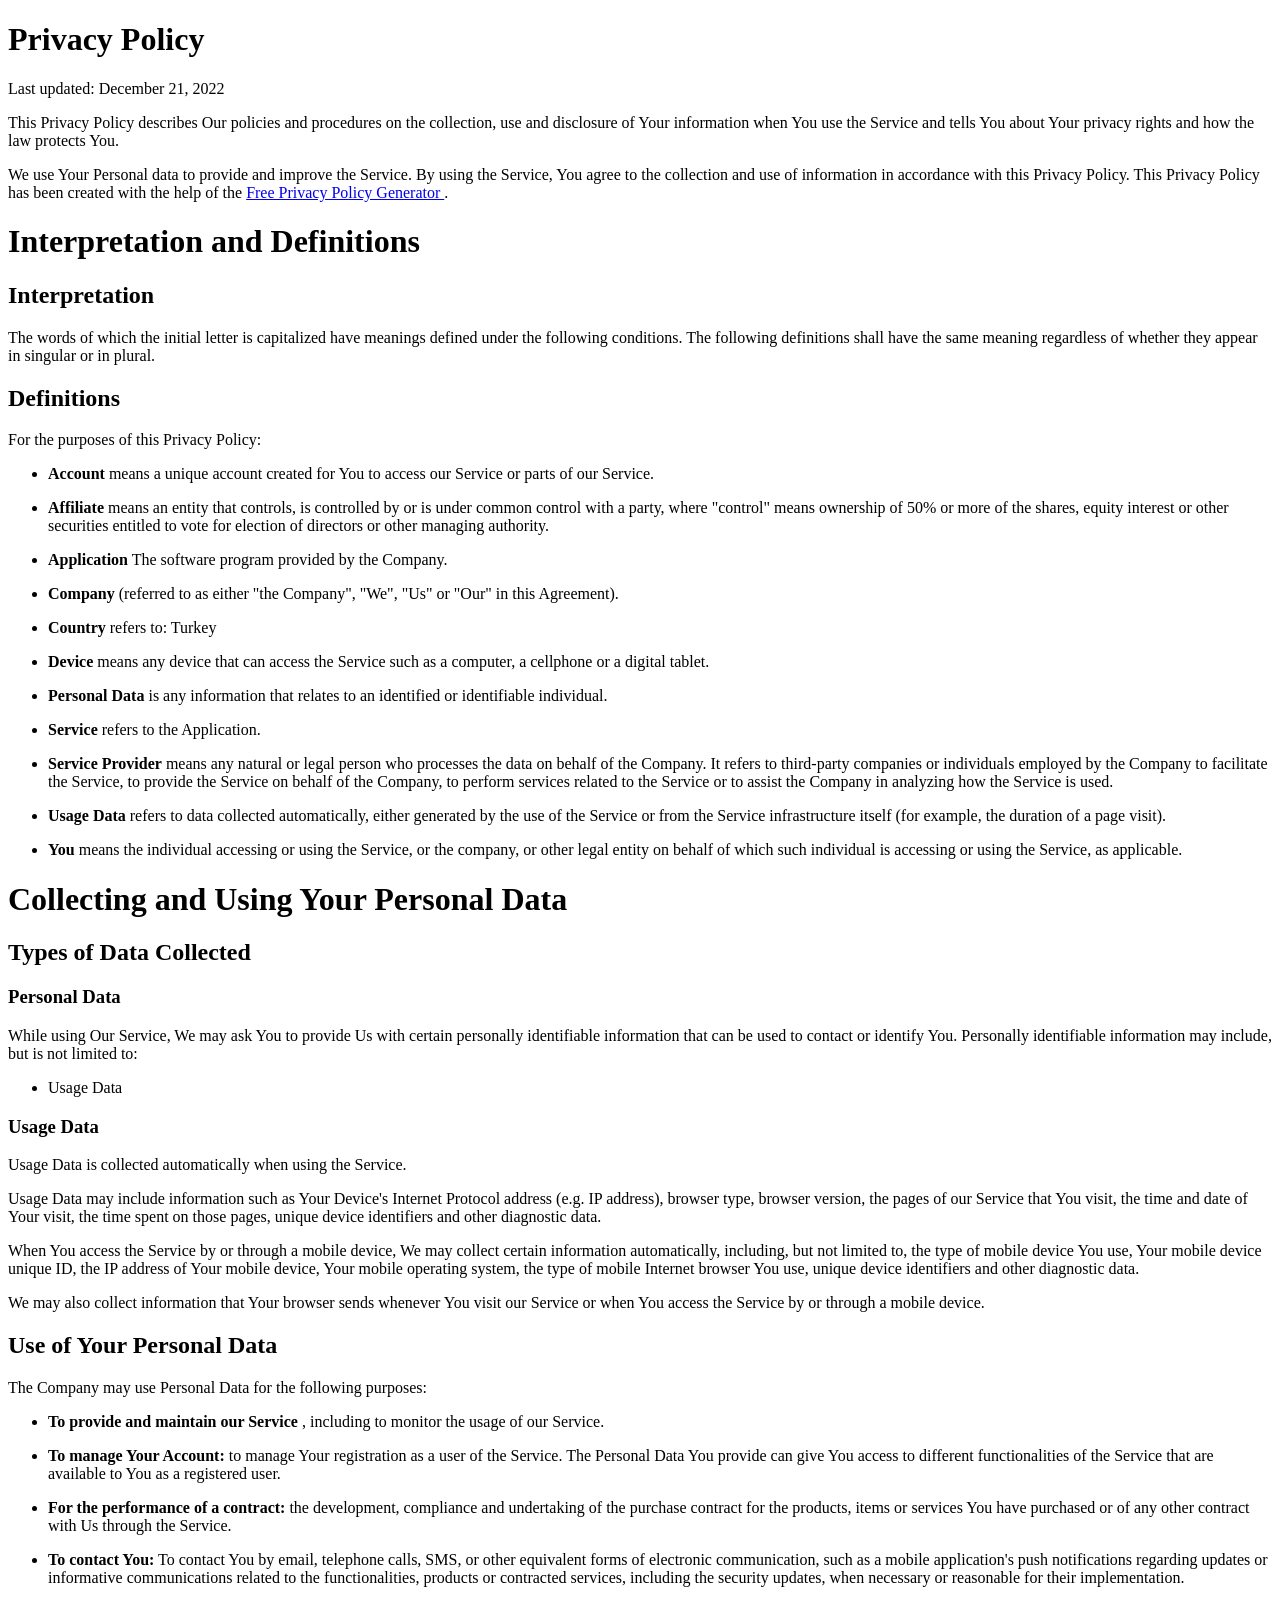
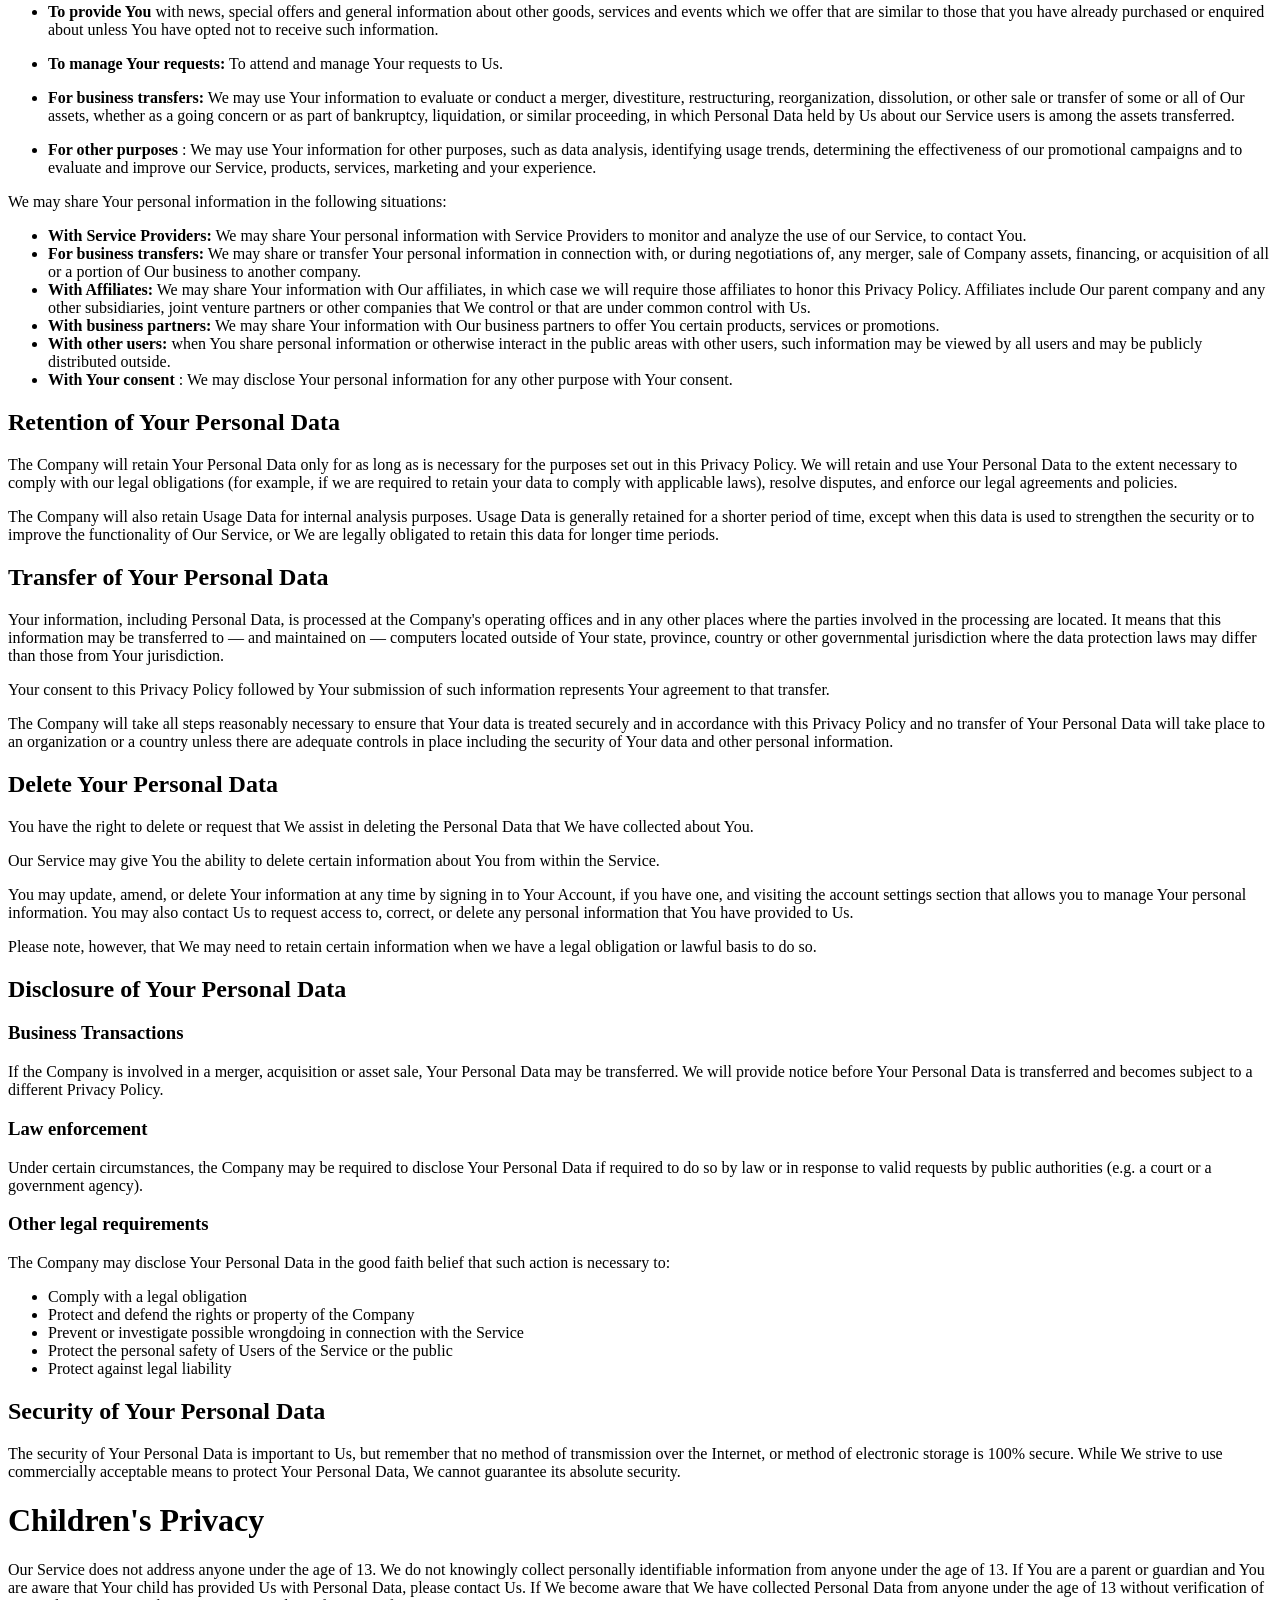
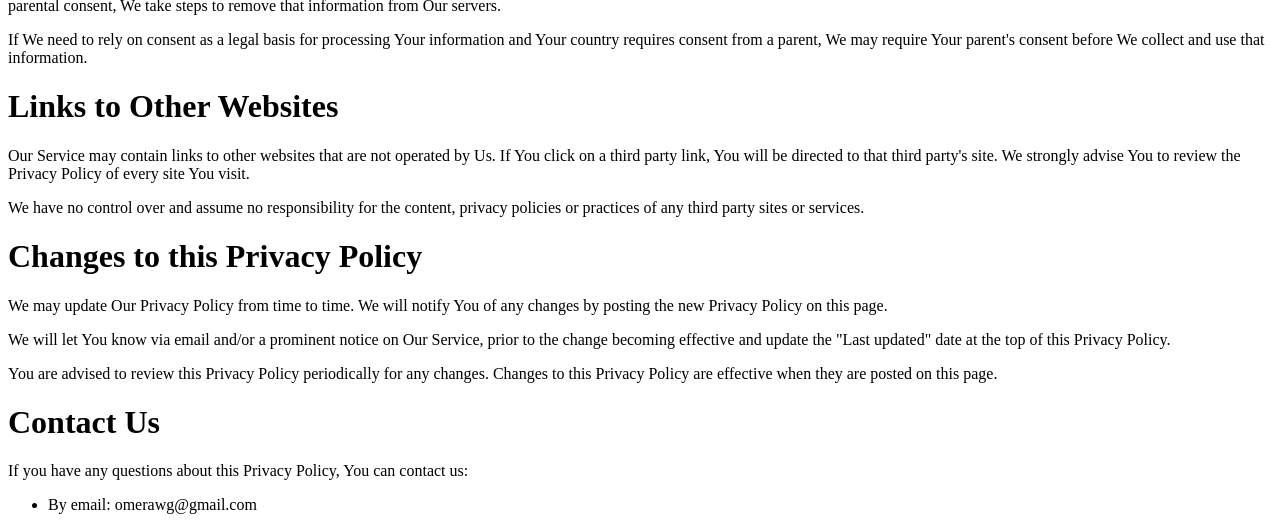
<file: apps/etc/privacy-policy.html>
<!DOCTYPE html>
<html lang="en">
  <head>
    <meta charset="UTF-8" />
    <meta http-equiv="X-UA-Compatible" content="IE=edge" />
    <meta name="viewport" content="width=device-width, initial-scale=1.0" />
    <title>Document</title>
  </head>
  <body>
    <h1>Privacy Policy</h1>
    <p>Last updated: December 21, 2022</p>
    <p>
      This Privacy Policy describes Our policies and procedures on the
      collection, use and disclosure of Your information when You use the
      Service and tells You about Your privacy rights and how the law protects
      You.
    </p>
    <p>
      We use Your Personal data to provide and improve the Service. By using the
      Service, You agree to the collection and use of information in accordance
      with this Privacy Policy. This Privacy Policy has been created with the
      help of the
      <a
        href="https://www.freeprivacypolicy.com/free-privacy-policy-generator/"
        target="_blank"
      >
        Free Privacy Policy Generator
      </a>
      .
    </p>
    <h1>Interpretation and Definitions</h1>
    <h2>Interpretation</h2>
    <p>
      The words of which the initial letter is capitalized have meanings defined
      under the following conditions. The following definitions shall have the
      same meaning regardless of whether they appear in singular or in plural.
    </p>
    <h2>Definitions</h2>
    <p>For the purposes of this Privacy Policy:</p>
    <ul>
      <li>
        <p>
          <strong>Account</strong>
          means a unique account created for You to access our Service or parts
          of our Service.
        </p>
      </li>
      <li>
        <p>
          <strong>Affiliate</strong>
          means an entity that controls, is controlled by or is under common
          control with a party, where &quot;control&quot; means ownership of 50%
          or more of the shares, equity interest or other securities entitled to
          vote for election of directors or other managing authority.
        </p>
      </li>
      <li>
        <p>
          <strong>Application</strong>
          The software program provided by the Company.          
        </p>
      </li>
      <li>
        <p>
          <strong>Company</strong>
          (referred to as either &quot;the Company&quot;, &quot;We&quot;,
          &quot;Us&quot; or &quot;Our&quot; in this Agreement).
        </p>
      </li>
      <li>
        <p>
          <strong>Country</strong>
          refers to: Turkey
        </p>
      </li>
      <li>
        <p>
          <strong>Device</strong>
          means any device that can access the Service such as a computer, a
          cellphone or a digital tablet.
        </p>
      </li>
      <li>
        <p>
          <strong>Personal Data</strong>
          is any information that relates to an identified or identifiable
          individual.
        </p>
      </li>
      <li>
        <p>
          <strong>Service</strong>
          refers to the Application.
        </p>
      </li>
      <li>
        <p>
          <strong>Service Provider</strong>
          means any natural or legal person who processes the data on behalf of
          the Company. It refers to third-party companies or individuals
          employed by the Company to facilitate the Service, to provide the
          Service on behalf of the Company, to perform services related to the
          Service or to assist the Company in analyzing how the Service is used.
        </p>
      </li>
      <li>
        <p>
          <strong>Usage Data</strong>
          refers to data collected automatically, either generated by the use of
          the Service or from the Service infrastructure itself (for example,
          the duration of a page visit).
        </p>
      </li>
      <li>
        <p>
          <strong>You</strong>
          means the individual accessing or using the Service, or the company,
          or other legal entity on behalf of which such individual is accessing
          or using the Service, as applicable.
        </p>
      </li>
    </ul>
    <h1>Collecting and Using Your Personal Data</h1>
    <h2>Types of Data Collected</h2>
    <h3>Personal Data</h3>
    <p>
      While using Our Service, We may ask You to provide Us with certain
      personally identifiable information that can be used to contact or
      identify You. Personally identifiable information may include, but is not
      limited to:
    </p>
    <ul>
      <li>Usage Data</li>
    </ul>
    <h3>Usage Data</h3>
    <p>Usage Data is collected automatically when using the Service.</p>
    <p>
      Usage Data may include information such as Your Device's Internet Protocol
      address (e.g. IP address), browser type, browser version, the pages of our
      Service that You visit, the time and date of Your visit, the time spent on
      those pages, unique device identifiers and other diagnostic data.
    </p>
    <p>
      When You access the Service by or through a mobile device, We may collect
      certain information automatically, including, but not limited to, the type
      of mobile device You use, Your mobile device unique ID, the IP address of
      Your mobile device, Your mobile operating system, the type of mobile
      Internet browser You use, unique device identifiers and other diagnostic
      data.
    </p>
    <p>
      We may also collect information that Your browser sends whenever You visit
      our Service or when You access the Service by or through a mobile device.
    </p>
    <h2>Use of Your Personal Data</h2>
    <p>The Company may use Personal Data for the following purposes:</p>
    <ul>
      <li>
        <p>
          <strong>To provide and maintain our Service</strong>
          , including to monitor the usage of our Service.
        </p>
      </li>
      <li>
        <p>
          <strong>To manage Your Account:</strong>
          to manage Your registration as a user of the Service. The Personal
          Data You provide can give You access to different functionalities of
          the Service that are available to You as a registered user.
        </p>
      </li>
      <li>
        <p>
          <strong>For the performance of a contract:</strong>
          the development, compliance and undertaking of the purchase contract
          for the products, items or services You have purchased or of any other
          contract with Us through the Service.
        </p>
      </li>
      <li>
        <p>
          <strong>To contact You:</strong>
          To contact You by email, telephone calls, SMS, or other equivalent
          forms of electronic communication, such as a mobile application's push
          notifications regarding updates or informative communications related
          to the functionalities, products or contracted services, including the
          security updates, when necessary or reasonable for their
          implementation.
        </p>
      </li>
      <li>
        <p>
          <strong>To provide You</strong>
          with news, special offers and general information about other goods,
          services and events which we offer that are similar to those that you
          have already purchased or enquired about unless You have opted not to
          receive such information.
        </p>
      </li>
      <li>
        <p>
          <strong>To manage Your requests:</strong>
          To attend and manage Your requests to Us.
        </p>
      </li>
      <li>
        <p>
          <strong>For business transfers:</strong>
          We may use Your information to evaluate or conduct a merger,
          divestiture, restructuring, reorganization, dissolution, or other sale
          or transfer of some or all of Our assets, whether as a going concern
          or as part of bankruptcy, liquidation, or similar proceeding, in which
          Personal Data held by Us about our Service users is among the assets
          transferred.
        </p>
      </li>
      <li>
        <p>
          <strong>For other purposes</strong>
          : We may use Your information for other purposes, such as data
          analysis, identifying usage trends, determining the effectiveness of
          our promotional campaigns and to evaluate and improve our Service,
          products, services, marketing and your experience.
        </p>
      </li>
    </ul>
    <p>We may share Your personal information in the following situations:</p>
    <ul>
      <li>
        <strong>With Service Providers:</strong>
        We may share Your personal information with Service Providers to monitor
        and analyze the use of our Service, to contact You.
      </li>
      <li>
        <strong>For business transfers:</strong>
        We may share or transfer Your personal information in connection with,
        or during negotiations of, any merger, sale of Company assets,
        financing, or acquisition of all or a portion of Our business to another
        company.
      </li>
      <li>
        <strong>With Affiliates:</strong>
        We may share Your information with Our affiliates, in which case we will
        require those affiliates to honor this Privacy Policy. Affiliates
        include Our parent company and any other subsidiaries, joint venture
        partners or other companies that We control or that are under common
        control with Us.
      </li>
      <li>
        <strong>With business partners:</strong>
        We may share Your information with Our business partners to offer You
        certain products, services or promotions.
      </li>
      <li>
        <strong>With other users:</strong>
        when You share personal information or otherwise interact in the public
        areas with other users, such information may be viewed by all users and
        may be publicly distributed outside.
      </li>
      <li>
        <strong>With Your consent</strong>
        : We may disclose Your personal information for any other purpose with
        Your consent.
      </li>
    </ul>
    <h2>Retention of Your Personal Data</h2>
    <p>
      The Company will retain Your Personal Data only for as long as is
      necessary for the purposes set out in this Privacy Policy. We will retain
      and use Your Personal Data to the extent necessary to comply with our
      legal obligations (for example, if we are required to retain your data to
      comply with applicable laws), resolve disputes, and enforce our legal
      agreements and policies.
    </p>
    <p>
      The Company will also retain Usage Data for internal analysis purposes.
      Usage Data is generally retained for a shorter period of time, except when
      this data is used to strengthen the security or to improve the
      functionality of Our Service, or We are legally obligated to retain this
      data for longer time periods.
    </p>
    <h2>Transfer of Your Personal Data</h2>
    <p>
      Your information, including Personal Data, is processed at the Company's
      operating offices and in any other places where the parties involved in
      the processing are located. It means that this information may be
      transferred to — and maintained on — computers located outside of Your
      state, province, country or other governmental jurisdiction where the data
      protection laws may differ than those from Your jurisdiction.
    </p>
    <p>
      Your consent to this Privacy Policy followed by Your submission of such
      information represents Your agreement to that transfer.
    </p>
    <p>
      The Company will take all steps reasonably necessary to ensure that Your
      data is treated securely and in accordance with this Privacy Policy and no
      transfer of Your Personal Data will take place to an organization or a
      country unless there are adequate controls in place including the security
      of Your data and other personal information.
    </p>
    <h2>Delete Your Personal Data</h2>
    <p>
      You have the right to delete or request that We assist in deleting the
      Personal Data that We have collected about You.
    </p>
    <p>
      Our Service may give You the ability to delete certain information about
      You from within the Service.
    </p>
    <p>
      You may update, amend, or delete Your information at any time by signing
      in to Your Account, if you have one, and visiting the account settings
      section that allows you to manage Your personal information. You may also
      contact Us to request access to, correct, or delete any personal
      information that You have provided to Us.
    </p>
    <p>
      Please note, however, that We may need to retain certain information when
      we have a legal obligation or lawful basis to do so.
    </p>
    <h2>Disclosure of Your Personal Data</h2>
    <h3>Business Transactions</h3>
    <p>
      If the Company is involved in a merger, acquisition or asset sale, Your
      Personal Data may be transferred. We will provide notice before Your
      Personal Data is transferred and becomes subject to a different Privacy
      Policy.
    </p>
    <h3>Law enforcement</h3>
    <p>
      Under certain circumstances, the Company may be required to disclose Your
      Personal Data if required to do so by law or in response to valid requests
      by public authorities (e.g. a court or a government agency).
    </p>
    <h3>Other legal requirements</h3>
    <p>
      The Company may disclose Your Personal Data in the good faith belief that
      such action is necessary to:
    </p>
    <ul>
      <li>Comply with a legal obligation</li>
      <li>Protect and defend the rights or property of the Company</li>
      <li>
        Prevent or investigate possible wrongdoing in connection with the
        Service
      </li>
      <li>Protect the personal safety of Users of the Service or the public</li>
      <li>Protect against legal liability</li>
    </ul>
    <h2>Security of Your Personal Data</h2>
    <p>
      The security of Your Personal Data is important to Us, but remember that
      no method of transmission over the Internet, or method of electronic
      storage is 100% secure. While We strive to use commercially acceptable
      means to protect Your Personal Data, We cannot guarantee its absolute
      security.
    </p>
    <h1>Children's Privacy</h1>
    <p>
      Our Service does not address anyone under the age of 13. We do not
      knowingly collect personally identifiable information from anyone under
      the age of 13. If You are a parent or guardian and You are aware that Your
      child has provided Us with Personal Data, please contact Us. If We become
      aware that We have collected Personal Data from anyone under the age of 13
      without verification of parental consent, We take steps to remove that
      information from Our servers.
    </p>
    <p>
      If We need to rely on consent as a legal basis for processing Your
      information and Your country requires consent from a parent, We may
      require Your parent's consent before We collect and use that information.
    </p>
    <h1>Links to Other Websites</h1>
    <p>
      Our Service may contain links to other websites that are not operated by
      Us. If You click on a third party link, You will be directed to that third
      party's site. We strongly advise You to review the Privacy Policy of every
      site You visit.
    </p>
    <p>
      We have no control over and assume no responsibility for the content,
      privacy policies or practices of any third party sites or services.
    </p>
    <h1>Changes to this Privacy Policy</h1>
    <p>
      We may update Our Privacy Policy from time to time. We will notify You of
      any changes by posting the new Privacy Policy on this page.
    </p>
    <p>
      We will let You know via email and/or a prominent notice on Our Service,
      prior to the change becoming effective and update the &quot;Last
      updated&quot; date at the top of this Privacy Policy.
    </p>
    <p>
      You are advised to review this Privacy Policy periodically for any
      changes. Changes to this Privacy Policy are effective when they are posted
      on this page.
    </p>
    <h1>Contact Us</h1>
    <p>
      If you have any questions about this Privacy Policy, You can contact us:
    </p>
    <ul>
      <li>By email: omerawg@gmail.com</li>
    </ul>
  </body>
</html>
</file>
